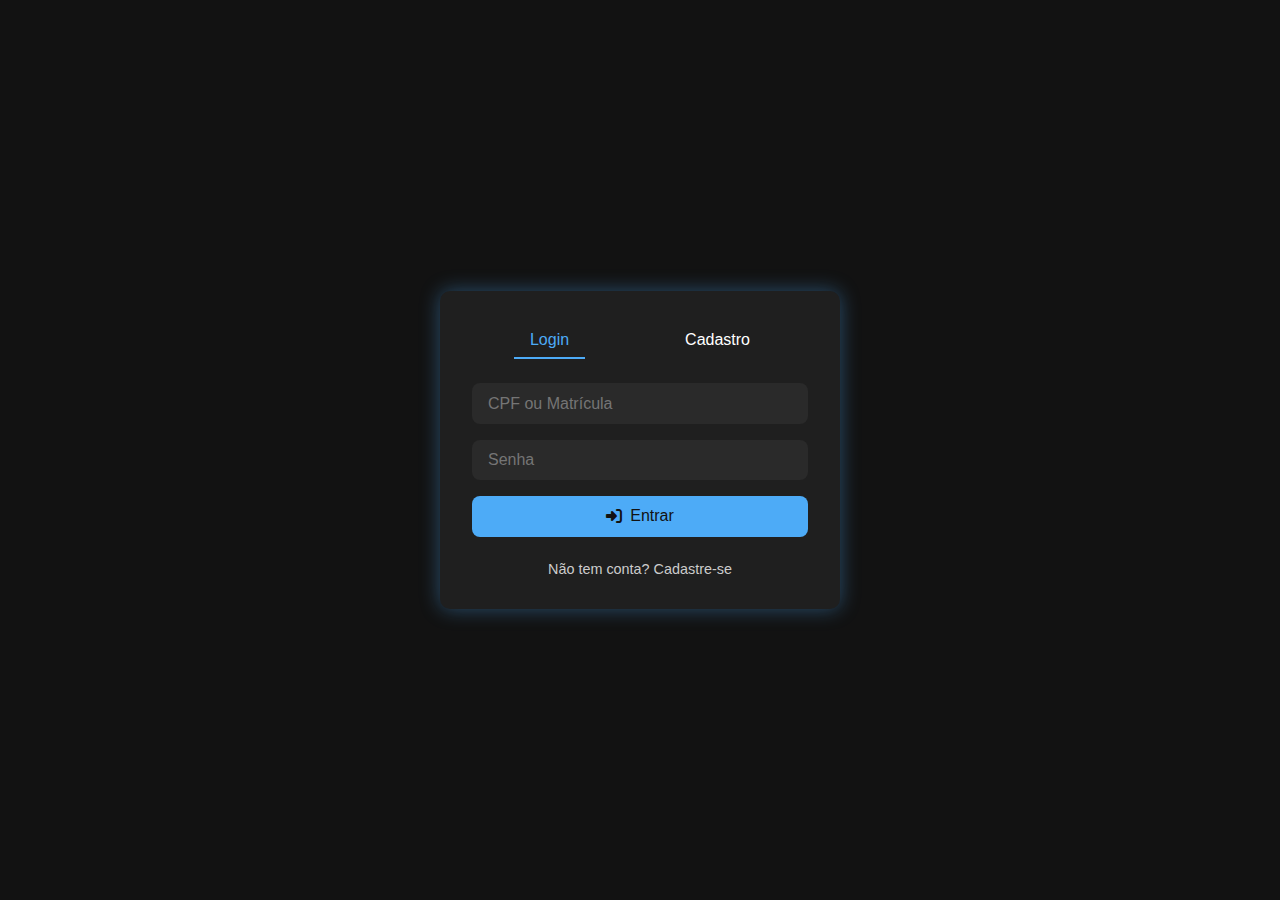
<file: site/login.html>
<!DOCTYPE html>
<html lang="pt-BR">
<head>
  <meta charset="UTF-8">
  <meta name="viewport" content="width=device-width, initial-scale=1.0">
  <title>Login / Cadastro - JobConnect</title>
  <link rel="stylesheet" href="https://cdnjs.cloudflare.com/ajax/libs/font-awesome/6.5.0/css/all.min.css">
  <style>
    * { margin: 0; padding: 0; box-sizing: border-box; }
    body {
      font-family: Arial, sans-serif;
      background: #121212;
      color: #fff;
      display: flex;
      justify-content: center;
      align-items: center;
      min-height: 100vh;
    }

    .auth-container {
      background: #1f1f1f;
      padding: 2rem;
      border-radius: 10px;
      width: 100%;
      max-width: 400px;
      box-shadow: 0px 0px 20px rgba(77,171,247,0.4);
    }

    .tabs {
      display: flex;
      justify-content: space-around;
      margin-bottom: 1.5rem;
      cursor: pointer;
    }
    .tab {
      padding: 0.5rem 1rem;
      border-bottom: 2px solid transparent;
      transition: 0.3s;
    }
    .tab.active {
      border-bottom: 2px solid #4dabf7;
      color: #4dabf7;
    }

    form {
      display: none;
      flex-direction: column;
      gap: 1rem;
    }
    form.active { display: flex; }

    input, select {
      padding: 0.7rem 1rem;
      border-radius: 8px;
      border: none;
      background: #2a2a2a;
      color: #fff;
      font-size: 1rem;
    }

    .btn {
      padding: 0.7rem 1rem;
      border: none;
      border-radius: 8px;
      background: #4dabf7;
      color: #121212;
      cursor: pointer;
      font-size: 1rem;
      display: flex;
      align-items: center;
      justify-content: center;
      gap: 0.5rem;
      transition: 0.3s;
    }
    .btn:hover { background: #1c7ed6; color: #fff; transform: translateY(-2px); }

    .switch-link {
      font-size: 0.9rem;
      text-align: center;
      margin-top: 0.5rem;
      color: #ccc;
      cursor: pointer;
    }
    .switch-link:hover { color: #4dabf7; }
  </style>
</head>
<body>

  <div class="auth-container">
    <div class="tabs">
      <div class="tab active" id="login-tab">Login</div>
      <div class="tab" id="signup-tab">Cadastro</div>
    </div>

    <!-- Formulário de Login -->
    <form id="login-form" class="active">
      <input type="text" placeholder="CPF ou Matrícula" required>
      <input type="password" placeholder="Senha" required>
      <button class="btn"><i class="fas fa-right-to-bracket" href="./index.html"></i> Entrar</button>
      <div class="switch-link" onclick="switchTab('signup')">Não tem conta? Cadastre-se</div>
    </form>

    <!-- Formulário de Cadastro -->
    <form id="signup-form">
      <select required>
        <option value="">Tipo de usuário</option>
        <option value="candidato">Candidato</option>
        <option value="empresa">Empresa</option>
      </select>
      <input type="text" placeholder="Nome completo ou Empresa" required>
      <input type="text" placeholder="CPF ou CNPJ" required>
      <input type="email" placeholder="Email" required>
      <input type="password" placeholder="Senha" required>
      <button class="btn"><i class="fas fa-user-plus"></i> Cadastrar</button>
      <div class="switch-link" onclick="switchTab('login')">Já tem conta? Faça login</div>
    </form>
  </div>

  <script>
    const loginTab = document.getElementById("login-tab");
    const signupTab = document.getElementById("signup-tab");
    const loginForm = document.getElementById("login-form");
    const signupForm = document.getElementById("signup-form");

    loginTab.addEventListener("click", () => switchTab('login'));
    signupTab.addEventListener("click", () => switchTab('signup'));

    function switchTab(tab) {
      if(tab === 'login') {
        loginTab.classList.add('active');
        signupTab.classList.remove('active');
        loginForm.classList.add('active');
        signupForm.classList.remove('active');
      } else {
        loginTab.classList.remove('active');
        signupTab.classList.add('active');
        loginForm.classList.remove('active');
        signupForm.classList.add('active');
      }
    }
  </script>

</body>
</html>
</file>
